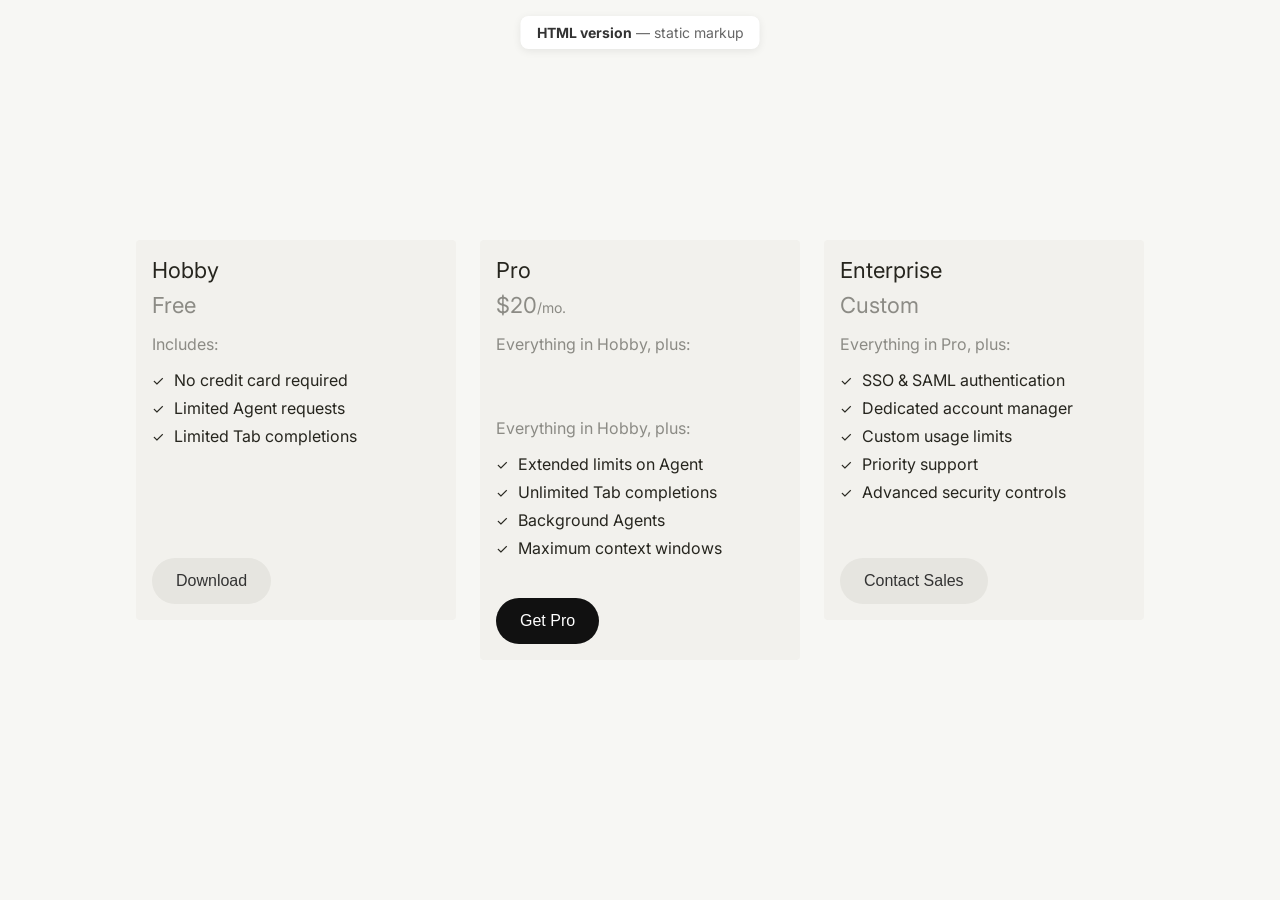
<file: index.html>
<!DOCTYPE html>
<html lang="en">
<head>
    <meta charset="UTF-8">
    <meta name="viewport" content="width=device-width, initial-scale=1.0">
    <title>Pricing Plans — HTML version</title>

    <!-- Google Fonts: Inter typeface (weights: 400, 500, 600, 700) -->
    <link rel="preconnect" href="https://fonts.googleapis.com">
    <link rel="preconnect" href="https://fonts.gstatic.com" crossorigin>
    <link href="https://fonts.googleapis.com/css2?family=Inter:wght@400;500;600;700&display=swap" rel="stylesheet">

    <!-- Main stylesheet -->
    <link rel="stylesheet" href="styles.css">
</head>
<body>

    <!-- Page Label: Fixed badge at top indicating this is the HTML version -->
    <p class="page-label"><strong>HTML version</strong> — static markup</p>

    <!-- ================================
         PRICING CARDS CONTAINER
         Holds all pricing tier cards
         ================================ -->
    <div class="cards-container">

        <!-- ==================
             HOBBY TIER CARD
             Free plan option
             ================== -->
        <div class="card">
            <!-- Card Header: Title + Price -->
            <div class="card-top">
                <h3 class="card-title">Hobby</h3>
                <p class="card-price">
                    <span class="card-price-amount">Free</span>
                </p>

                <!-- Features Section -->
                <div class="card-content">
                    <p class="includes-text">Includes:</p>
                    <ul class="features-list">
                        <li>
                            <span class="checkmark">✓</span>
                            No credit card required
                        </li>
                        <li>
                            <span class="checkmark">✓</span>
                            Limited Agent requests
                        </li>
                        <li>
                            <span class="checkmark">✓</span>
                            Limited Tab completions
                        </li>
                    </ul>
                </div>
            </div>

            <!-- CTA Button: Secondary style (gray background) -->
            <button class="download-button secondary">Download</button>
        </div>

        <!-- ==================
             PRO TIER CARD
             Paid plan option
             ================== -->
        <div class="card">
            <!-- Card Header: Title + Price -->
            <div class="card-top">
                <h3 class="card-title">Pro</h3>
                <p class="card-price">
                    <span class="card-price-amount">$20</span>
                    <span class="card-price-period">/mo.</span>
                </p>
                <div class="card-content">
                    <p class="includes-text">Everything in Hobby, plus:</p>
                </div>

                <!-- Features Section -->
                <div class="card-content">
                    <p class="includes-text">Everything in Hobby, plus:</p>
                    <ul class="features-list">
                        <li>
                            <span class="checkmark">✓</span>
                            Extended limits on Agent
                        </li>
                        <li>
                            <span class="checkmark">✓</span>
                            Unlimited Tab completions
                        </li>
                        <li>
                            <span class="checkmark">✓</span>
                            Background Agents
                        </li>
                        <li>
                            <span class="checkmark">✓</span>
                            Maximum context windows
                        </li>
                    </ul>
                </div>
                <button class="download-button primary">Get Pro</button>
            </div>

            <!-- CTA Button: Primary style (dark background) -->
        </div>

        <!-- ==================
             ENTERPRISE TIER CARD
             Custom pricing for teams
             ================== -->
        <div class="card">
            <!-- Card Header: Title + Price -->
            <div class="card-top">
                <h3 class="card-title">Enterprise</h3>
                <p class="card-price">
                    <span class="card-price-amount">Custom</span>
                </p>

                <!-- Features Section -->
                <div class="card-content">
                    <p class="includes-text">Everything in Pro, plus:</p>
                    <ul class="features-list">
                        <li>
                            <span class="checkmark">✓</span>
                            SSO & SAML authentication
                        </li>
                        <li>
                            <span class="checkmark">✓</span>
                            Dedicated account manager
                        </li>
                        <li>
                            <span class="checkmark">✓</span>
                            Custom usage limits
                        </li>
                        <li>
                            <span class="checkmark">✓</span>
                            Priority support
                        </li>
                        <li>
                            <span class="checkmark">✓</span>
                            Advanced security controls
                        </li>
                    </ul>
                </div>
            </div>

            <!-- CTA Button: Secondary style (contact sales) -->
            <button class="download-button secondary">Contact Sales</button>
        </div>

    </div>
    <!-- End cards-container -->

</body>
</html>
</file>
<file: styles.css>
/* ========================================
   PRICING PLANS — STYLESHEET
   ======================================== */


/* ----------------------------------------
   RESET & BASE STYLES
   Removes default browser spacing
   ---------------------------------------- */
* {
    margin: 0;
    padding: 0;
    box-sizing: border-box;
}


/* ----------------------------------------
   BODY
   Page layout: centered content, light bg
   ---------------------------------------- */
body {
    font-family: 'Inter', -apple-system, BlinkMacSystemFont, 'Segoe UI', Roboto, sans-serif;
    background-color: #f7f7f4;      /* Light warm gray */
    display: flex;
    justify-content: center;
    align-items: center;
    min-height: 100vh;
    padding: 20px;
}


/* ========================================
   CARDS CONTAINER
   Flexbox wrapper for pricing cards
   ======================================== */
.cards-container {
    display: flex;
    flex-direction: row;
    gap: 24px;                      /* Space between cards */
    flex-wrap: nowrap;
    justify-content: center;
    align-items: flex-start;
}


/* ========================================
   CARD — Base Component
   Individual pricing card styles
   ======================================== */
.card {
    display: flex;
    flex-direction: column;
    min-height: 380px;
    background-color: #f2f1ed;      /* Slightly darker than body */
    border-radius: 4px;
    padding: 16px;
    width: 320px;
    flex-shrink: 0;                 /* Prevents card from shrinking */
}


/* ----------------------------------------
   CARD TOP SECTION
   Contains title, price, and features
   ---------------------------------------- */
.card-top {
    display: flex;
    flex-direction: column;
}


/* ----------------------------------------
   CARD TITLE
   Plan name (Hobby, Pro, etc.)
   ---------------------------------------- */
.card-title {
    font-size: 22px;
    line-height: 28px;
    font-weight: 400;
    color: #26251e;                 /* Dark charcoal */
    margin-bottom: 8px;
}


/* ----------------------------------------
   CARD PRICE
   Price display with amount + period
   ---------------------------------------- */
.card-price {
    font-size: 20px;
    color: rgba(38, 37, 30, 0.5);   /* 50% opacity dark */
    display: inline-flex;
    align-items: baseline;
}

.card-price-amount {
    font-size: 22px;
    font-weight: 400;
    color: rgba(38, 37, 30, 0.5);
}

.card-price-period {
    font-size: 14px;
    color: rgba(38, 37, 30, 0.5);
}


/* ----------------------------------------
   CARD CONTENT
   Features list wrapper
   ---------------------------------------- */
.card-content {
    margin-bottom: 32px;
}

.includes-text {
    font-size: 16px;
    color: rgba(38, 37, 30, 0.5);
    margin: 16px 0px;
}


/* ----------------------------------------
   FEATURES LIST
   Checkmark list of plan features
   ---------------------------------------- */
.features-list {
    list-style: none;
    padding: 0;
}

.features-list li {
    display: flex;
    align-items: center;
    margin-bottom: 8px;
    font-size: 16px;
    color: #26251e;
}

.checkmark {
    color: #26251e;
    font-size: 14px;
    margin-right: 10px;
    font-weight: 400;
}


/* ========================================
   CTA BUTTONS
   Call-to-action buttons at card bottom
   ======================================== */

/* Base button styles (secondary/default) */
.download-button {
    margin-top: auto;               /* Pushes button to bottom */
    width: fit-content;
    background-color: #e6e5e0;      /* Light gray */
    border: none;
    border-radius: 999px;           /* Pill shape */
    padding: 14px 24px;
    font-size: 16px;
    font-weight: 500;
    color: #333;
    cursor: pointer;
    transition: background-color 0.2s ease;
}

/* Secondary button hover state */
.download-button:hover {
    background-color: #D8D6CE;
}

/* Secondary button active state */
.download-button:active {
    background-color: #D8D6CE;
}

/* Primary button variant (dark) */
.download-button.primary {
    background-color: #111;
    color: #fff;
}

.download-button.primary:hover {
    background-color: #333;
}

.download-button.primary:active {
    background-color: #333;
}


/* ========================================
   PAGE LABEL
   Fixed badge showing version info
   ======================================== */
.page-label {
    position: fixed;
    top: 16px;
    left: 50%;
    transform: translateX(-50%);    /* Centers horizontally */
    font-size: 14px;
    color: #666;
    background: #fff;
    padding: 8px 16px;
    border-radius: 8px;
    box-shadow: 0 2px 8px rgba(0,0,0,0.08);
}

.page-label strong {
    color: #333;
}
</file>
